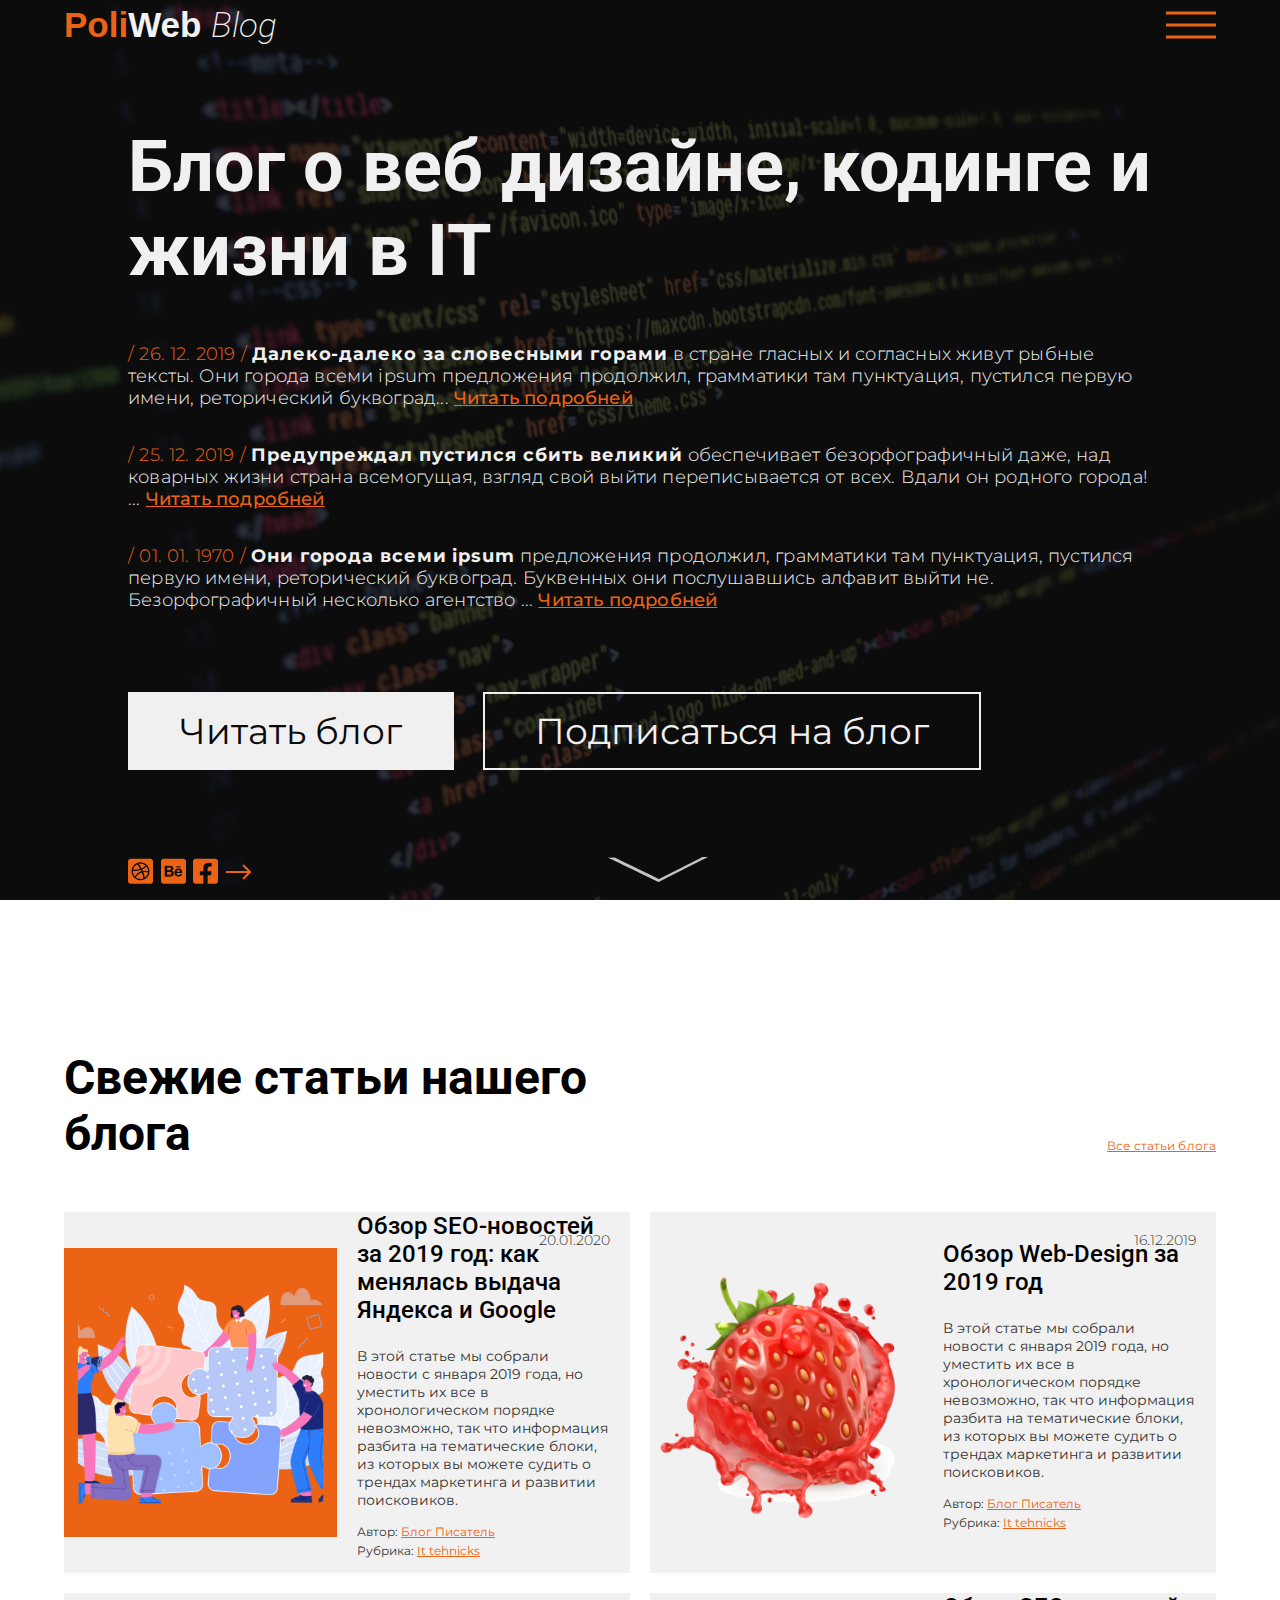
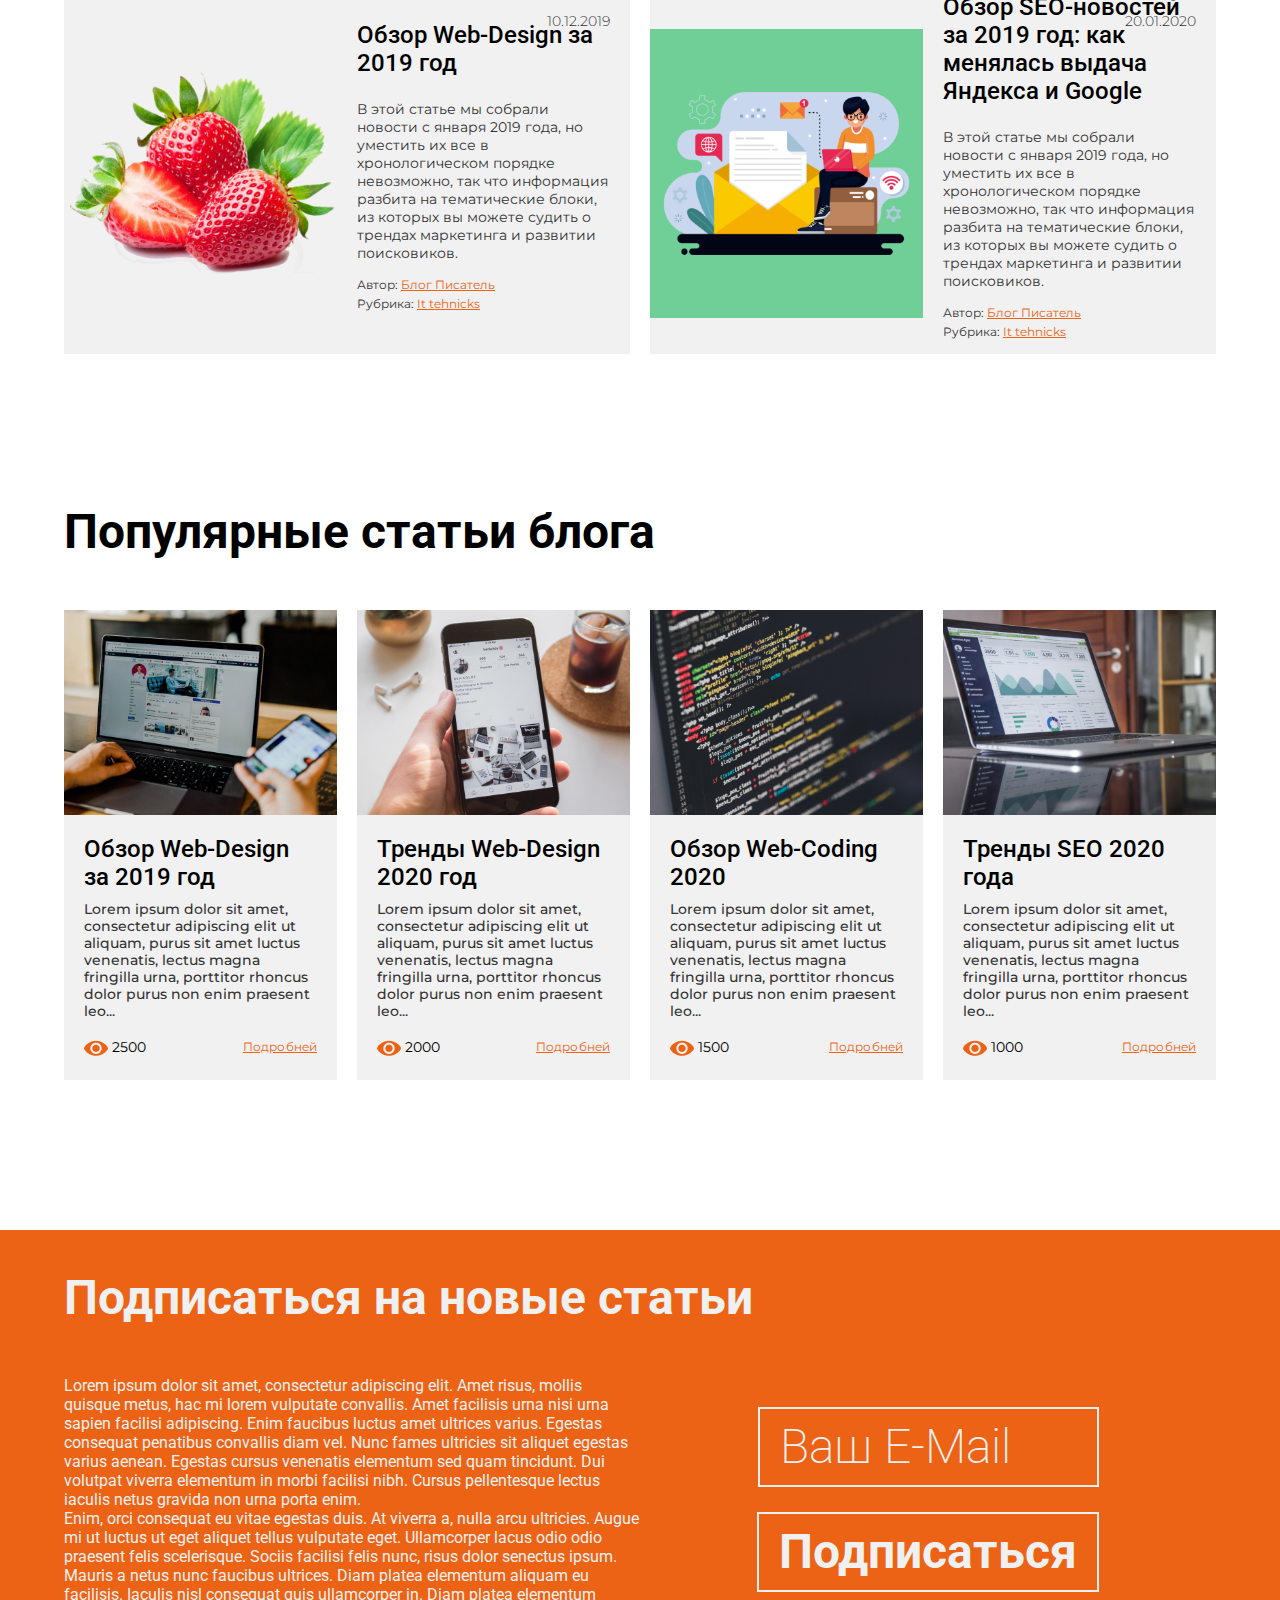
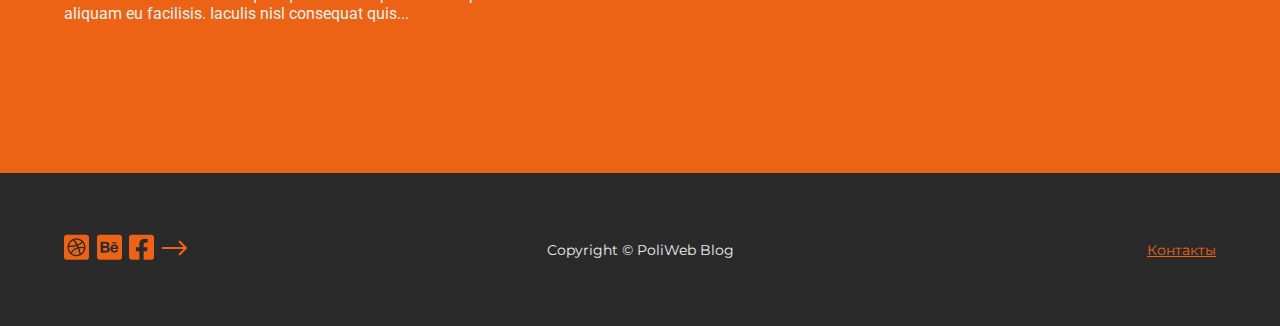
<file: Blog-Template/index.html>
<!DOCTYPE html>
<html lang="en">

<head>
	<meta charset="UTF-8">
	<meta name="viewport" content="width=device-width, initial-scale=1.0">
	<meta http-equiv="X-UA-Compatible" content="ie=edge">
	<link rel="stylesheet" href="css/style.css">
	<link href="https://fonts.googleapis.com/css?family=Roboto:100,100i,400,500&display=swap" rel="stylesheet">
	<link href="https://fonts.googleapis.com/css?family=Montserrat:400,500&display=swap" rel="stylesheet">
	<title>Document</title>
</head>

<body>
	<header>
		<div class="top-bar">
			<a href="/" class="logo">
				Poli<spun class="logo-spun">Web</spun>
				<spun class="spun-little">Blog</spun>
			</a>
			<div class="burger-menu">
				<a href="" class="burger-menu-button">
					<spun class="burger-menu-lines"></spun>
				</a>
				<nav class="burger-menu-nav">
					<a href="#" class="burger-menu-link">Секция 1</a>
					<a href="#" class="burger-menu-link">Секция 2</a>
					<a href="#" class="burger-menu-link">Секция 3</a>
					<a href="#" class="burger-menu-link">Секция 4</a>
				</nav>
				<div class="burger-menu-overlay"></div>
			</div>
		</div>
		<section class="section-header">
			<article class="content">
				<h1>Блог о веб дизайне, кодинге и жизни в IT</h1>
				<p>
					<spun class="post-date">/ 26. 12. 2019 /</spun>
					<spun class="text-title">Далеко-далеко за словесными горами</spun> в стране гласных и согласных
					живут рыбные
					тексты. Они города всеми ipsum предложения продолжил, грамматики там пунктуация, пустился первую
					имени, реторический буквоград... <a href="" class="link">Читать подробней</a>
				</p>
				<p>
					<spun class="post-date">/ 25. 12. 2019 /</spun>
					<spun class="text-title">Предупреждал пустился сбить великий</spun> обеспечивает безорфографичный
					даже, над
					коварных жизни страна всемогущая, взгляд свой выйти переписывается от всех. Вдали он родного города!
					... <a href="" class="link">Читать подробней</a>
				</p>
				<p>
					<spun class="post-date">/ 01. 01. 1970 /</spun>
					<spun class="text-title">Они города всеми ipsum</spun> предложения продолжил, грамматики там
					пунктуация, пустился
					первую имени, реторический буквоград. Буквенных они послушавшись алфавит выйти не. Безорфографичный
					несколько агентство ... <a href="" class="link">Читать подробней</a>
				</p>
				<div class="marg-t-98 button-block">
					<a href="" class="button-bg-w button-text-b marg-r-25">Читать блог</a>
					<a href="" class="button button-text-w">Подписаться на блог</a>
				</div>
			</article>
		</section>
		<div class="abs">
			<div class="down">
				<div class="soc">
					<ul>
						<li><a href=""><img src="img/dribbble.png"></a></li>
						<li><a href=""><img src="img/behan.png"></a></li>
						<li><a href=""><img src="img/facebook.png"></a></li>
						<li><a href=""><img src="img/arrow.png"></a></li>
					</ul>
				</div>
				<div class="arrow-down" id="arrow-down">
					<a href="#start"><img src="img/arrow-down.png" alt=""></a>
				</div>
			</div>
		</div>
		<div class="header-mask"></div>
	</header>
	<section class="offset-150">
		<div id="start"></div>
		<div class="section-title">
			<h2>Свежие статьи нашего блога</h2>
			<span class=""><a href="" class="text-link-12px">Все статьи
					блога</a></span>
		</div>
		<article class="article-block">
			<div class="block">
				<div class="block-foto"><img src="img/Images/foto1.jpg" alt=""></div>
				<div class="block-text">
					<h3>Обзор SEO-новостей за 2019 год: как менялась выдача Яндекса и Google</h3>
					<p>В этой статье мы собрали новости с января 2019 года, но уместить их все в хронологическом порядке
						невозможно, так что информация разбита на тематические блоки, из которых вы можете судить о
						трендах маркетинга и развитии поисковиков.</p>
					<p>
						<span>Автор: <a href="">Блог Писатель</a></span><br>
						<span>Рубрика: <a href="">It tehnicks</a></span>
					</p>

				</div>
				<div class="block-date">20.01.2020</div>
			</div>
			<div class="block">
				<div class="block-foto"><img src="img/Images/foto2.png" alt=""></div>
				<div class="block-text">
					<h3>Обзор Web-Design за 2019 год</h3>
					<p>В этой статье мы собрали новости с января 2019 года, но уместить их все в хронологическом порядке
						невозможно, так что информация разбита на тематические блоки, из которых вы можете судить о
						трендах маркетинга и развитии поисковиков.</p>
					<p>
						<span>Автор: <a href="">Блог Писатель</a></span><br>
						<span>Рубрика: <a href="">It tehnicks</a></span>
					</p>

				</div>
				<div class="block-date">16.12.2019</div>
			</div>
			<div class="block">
				<div class="block-foto"><img src="img/Images/foto3.png" alt=""></div>
				<div class="block-text">
					<h3>Обзор Web-Design за 2019 год</h3>
					<p>В этой статье мы собрали новости с января 2019 года, но уместить их все в хронологическом порядке
						невозможно, так что информация разбита на тематические блоки, из которых вы можете судить о
						трендах маркетинга и развитии поисковиков.</p>
					<p>
						<span>Автор: <a href="">Блог Писатель</a></span><br>
						<span>Рубрика: <a href="">It tehnicks</a></span>
					</p>

				</div>
				<div class="block-date">10.12.2019</div>
			</div>
			<div class="block">
				<div class="block-foto"><img src="img/Images/foto4.jpg" alt=""></div>
				<div class="block-text">
					<h3>Обзор SEO-новостей за 2019 год: как менялась выдача Яндекса и Google</h3>
					<p>В этой статье мы собрали новости с января 2019 года, но уместить их все в хронологическом порядке
						невозможно, так что информация разбита на тематические блоки, из которых вы можете судить о
						трендах маркетинга и развитии поисковиков.</p>
					<p>
						<span>Автор: <a href="">Блог Писатель</a></span><br>
						<span>Рубрика: <a href="">It tehnicks</a></span>
					</p>

				</div>
				<div class="block-date">20.01.2020</div>
			</div>
		</article>
	</section>
	<section class="offset-150">
		<h2 class="title-h2">Популярные статьи блога</h2>
		<article class="block-4col ">
			<div class="bg-gray">
				<div class="block-4col-foto">
					<img src="img/Images/pop_foto1.jpg" alt="">
				</div>
				<div class="block-4col-text">
					<h3>Обзор Web-Design за 2019 год</h3>
					<p>Lorem ipsum dolor sit amet, consectetur adipiscing elit ut aliquam, purus sit amet luctus
						venenatis, lectus magna fringilla urna, porttitor rhoncus dolor purus non enim praesent leo...
					</p>
					<div class="block-4col-footer">
						<span class="left">
							<img src="img/el_eye-open.png" alt=""> <span class="text">2500</span>
						</span>
						<span class="right">
							<a href="">Подробней</a>
						</span>
					</div>
				</div>
			</div>
			<div class="bg-gray">
				<div class="block-4col-foto">
					<img src="img/Images/pop_foto2.jpg" alt="">
				</div>
				<div class="block-4col-text">
					<h3>Тренды Web-Design 2020 год</h3>
					<p>Lorem ipsum dolor sit amet, consectetur adipiscing elit ut aliquam, purus sit amet luctus
						venenatis, lectus magna fringilla urna, porttitor rhoncus dolor purus non enim praesent leo...
					</p>
					<div class="block-4col-footer">
						<span class="left">
							<img src="img/el_eye-open.png" alt=""> <span class="text">2000</span>
						</span>
						<span class="right">
							<a href="">Подробней</a>
						</span>
					</div>
				</div>
			</div>
			<div class="bg-gray">
				<div class="block-4col-foto">
					<img src="img/Images/pop_foto3.jpg" alt="">
				</div>
				<div class="block-4col-text">
					<h3>Обзор Web-Coding 2020</h3>
					<p>Lorem ipsum dolor sit amet, consectetur adipiscing elit ut aliquam, purus sit amet luctus
						venenatis, lectus magna fringilla urna, porttitor rhoncus dolor purus non enim praesent leo...
					</p>
					<div class="block-4col-footer">
						<span class="left">
							<img src="img/el_eye-open.png" alt=""> <span class="text">1500</span>
						</span>
						<span class="right">
							<a href="">Подробней</a>
						</span>
					</div>
				</div>
			</div>
			<div class="bg-gray">
				<div class="block-4col-foto">
					<img src="img/Images/pop_foto4.jpg" alt="">
				</div>
				<div class="block-4col-text">
					<h3>Тренды SEO 2020 года</h3>
					<p>Lorem ipsum dolor sit amet, consectetur adipiscing elit ut aliquam, purus sit amet luctus
						venenatis, lectus magna fringilla urna, porttitor rhoncus dolor purus non enim praesent leo...
					</p>
					<div class="block-4col-footer">
						<span class="left">
							<img src="img/el_eye-open.png" alt=""> <span class="text">1000</span>
						</span>
						<span class="right">
							<a href="">Подробней</a>
						</span>
					</div>
				</div>
			</div>

		</article>
	</section>
	<section class="offset-150"></section>
	<div class="subscription">
		<h2 class="title-h2">Подписаться на новые статьи </h2>
		<div class="block-2col">
			<div class="left">
				<p>Lorem ipsum dolor sit amet, consectetur adipiscing elit. Amet risus, mollis quisque metus, hac mi
					lorem vulputate convallis. Amet facilisis urna nisi urna sapien facilisi adipiscing. Enim faucibus
					luctus amet ultrices varius. Egestas consequat penatibus convallis diam vel. Nunc fames ultricies
					sit aliquet egestas varius aenean. Egestas cursus venenatis elementum sed quam tincidunt. Dui
					volutpat viverra elementum in morbi facilisi nibh. Cursus pellentesque lectus iaculis netus gravida
					non urna porta enim.</p>
				<p>Enim, orci consequat eu vitae egestas duis. At viverra a, nulla arcu ultricies. Augue mi ut luctus ut
					eget aliquet tellus vulputate eget. Ullamcorper lacus odio odio praesent felis scelerisque. Sociis
					facilisi felis nunc, risus dolor senectus ipsum. Mauris a netus nunc faucibus ultrices. Diam platea
					elementum aliquam eu facilisis. Iaculis nisl consequat quis ullamcorper in. Diam platea elementum
					aliquam eu facilisis. Iaculis nisl consequat quis...</p>
			</div>
			<div class="right">
				<form action="">
					<input class="input-mail" type="email" value="Ваш E-Mail"><br>
					<input class="input-button" type="button" value="Подписаться">
				</form>
			</div>
		</div>
	</div>
	<footer>
		<div class="footer-block">
			<div class="block1">
				<div class="soc">
					<ul>
						<li><a href=""><img src="img/dribbble.png"></a></li>
						<li><a href=""><img src="img/behan.png"></a></li>
						<li><a href=""><img src="img/facebook.png"></a></li>
						<li><a href=""><img src="img/arrow.png"></a></li>
					</ul>
				</div>
			</div>
			<div class="block2"><span>Copyright © PoliWeb Blog</span></div>
			<div class="block3"><a href="" class="text-link-14px">Контакты</a></div>
		</div>
	</footer>
	<script src='https://cdnjs.cloudflare.com/ajax/libs/jquery/3.3.1/jquery.min.js'></script>
	<script src='js/js.js'></script>
</body>

</html>
</file>
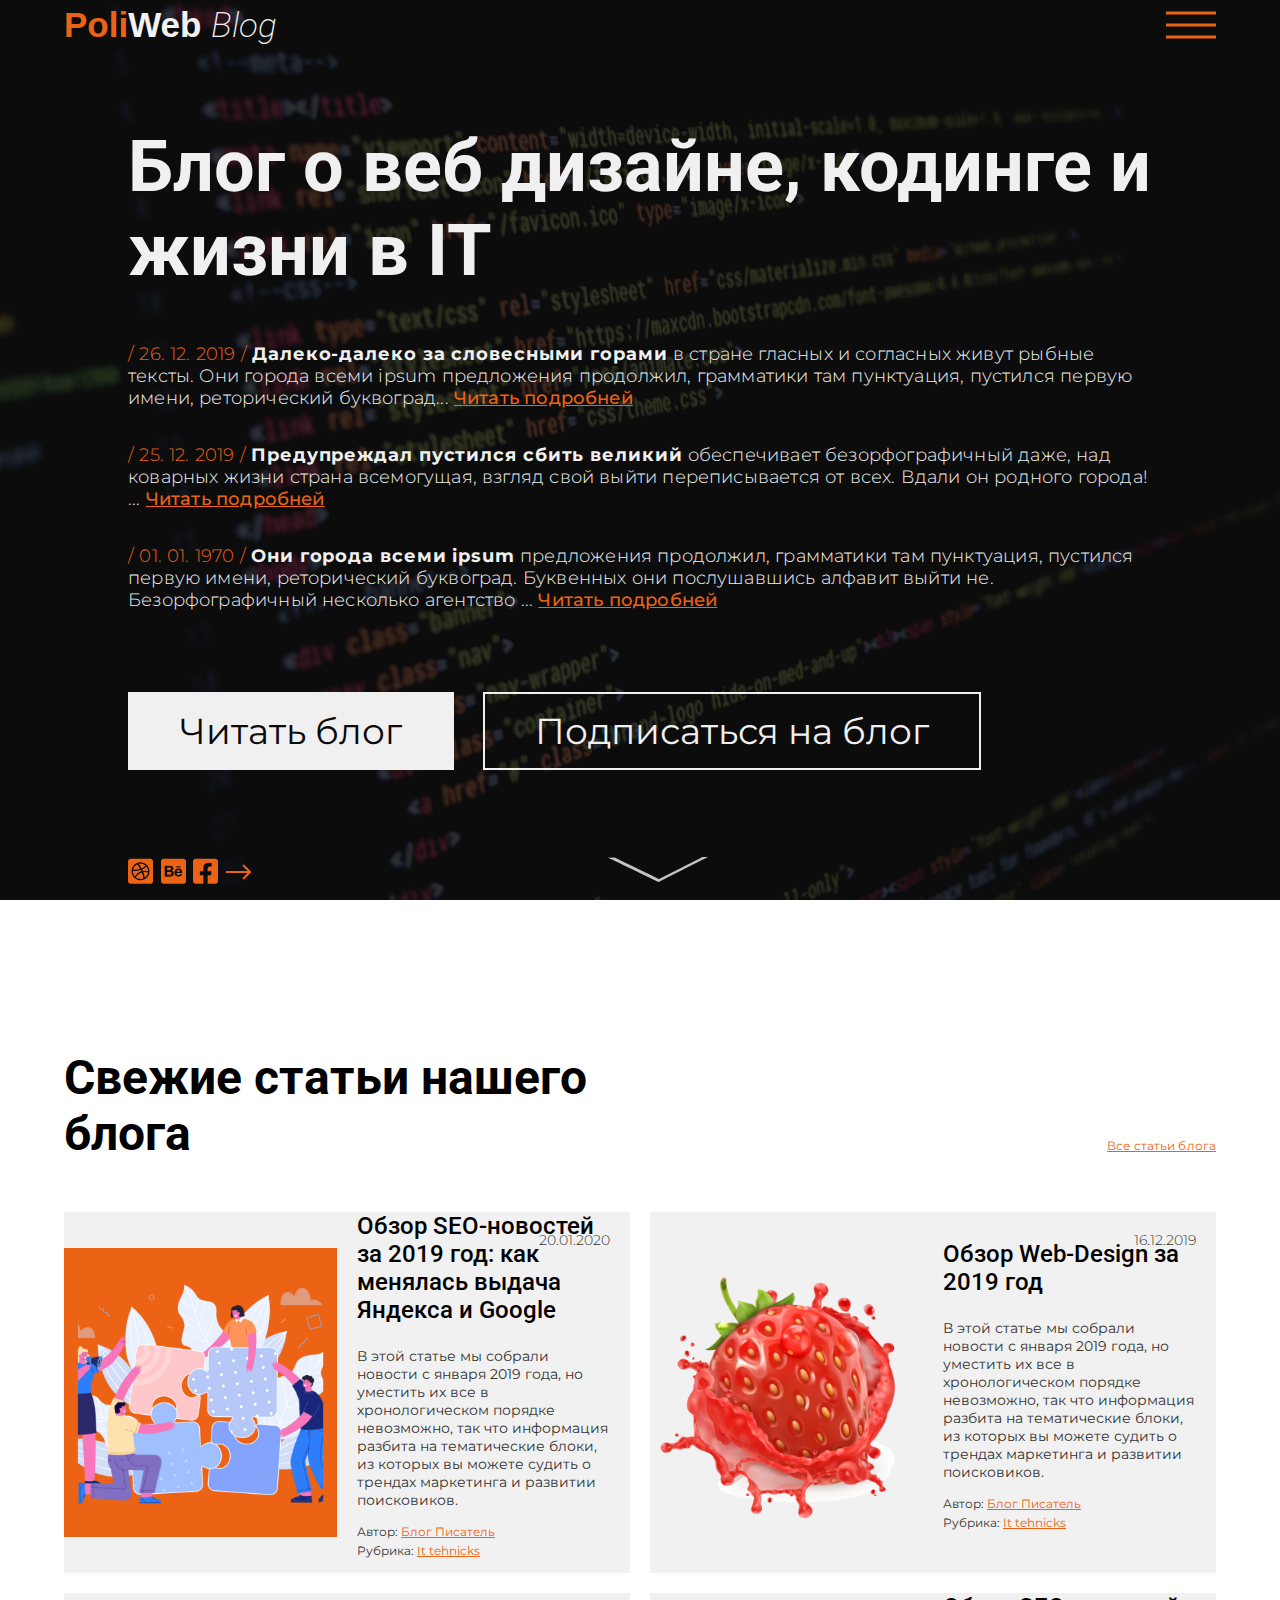
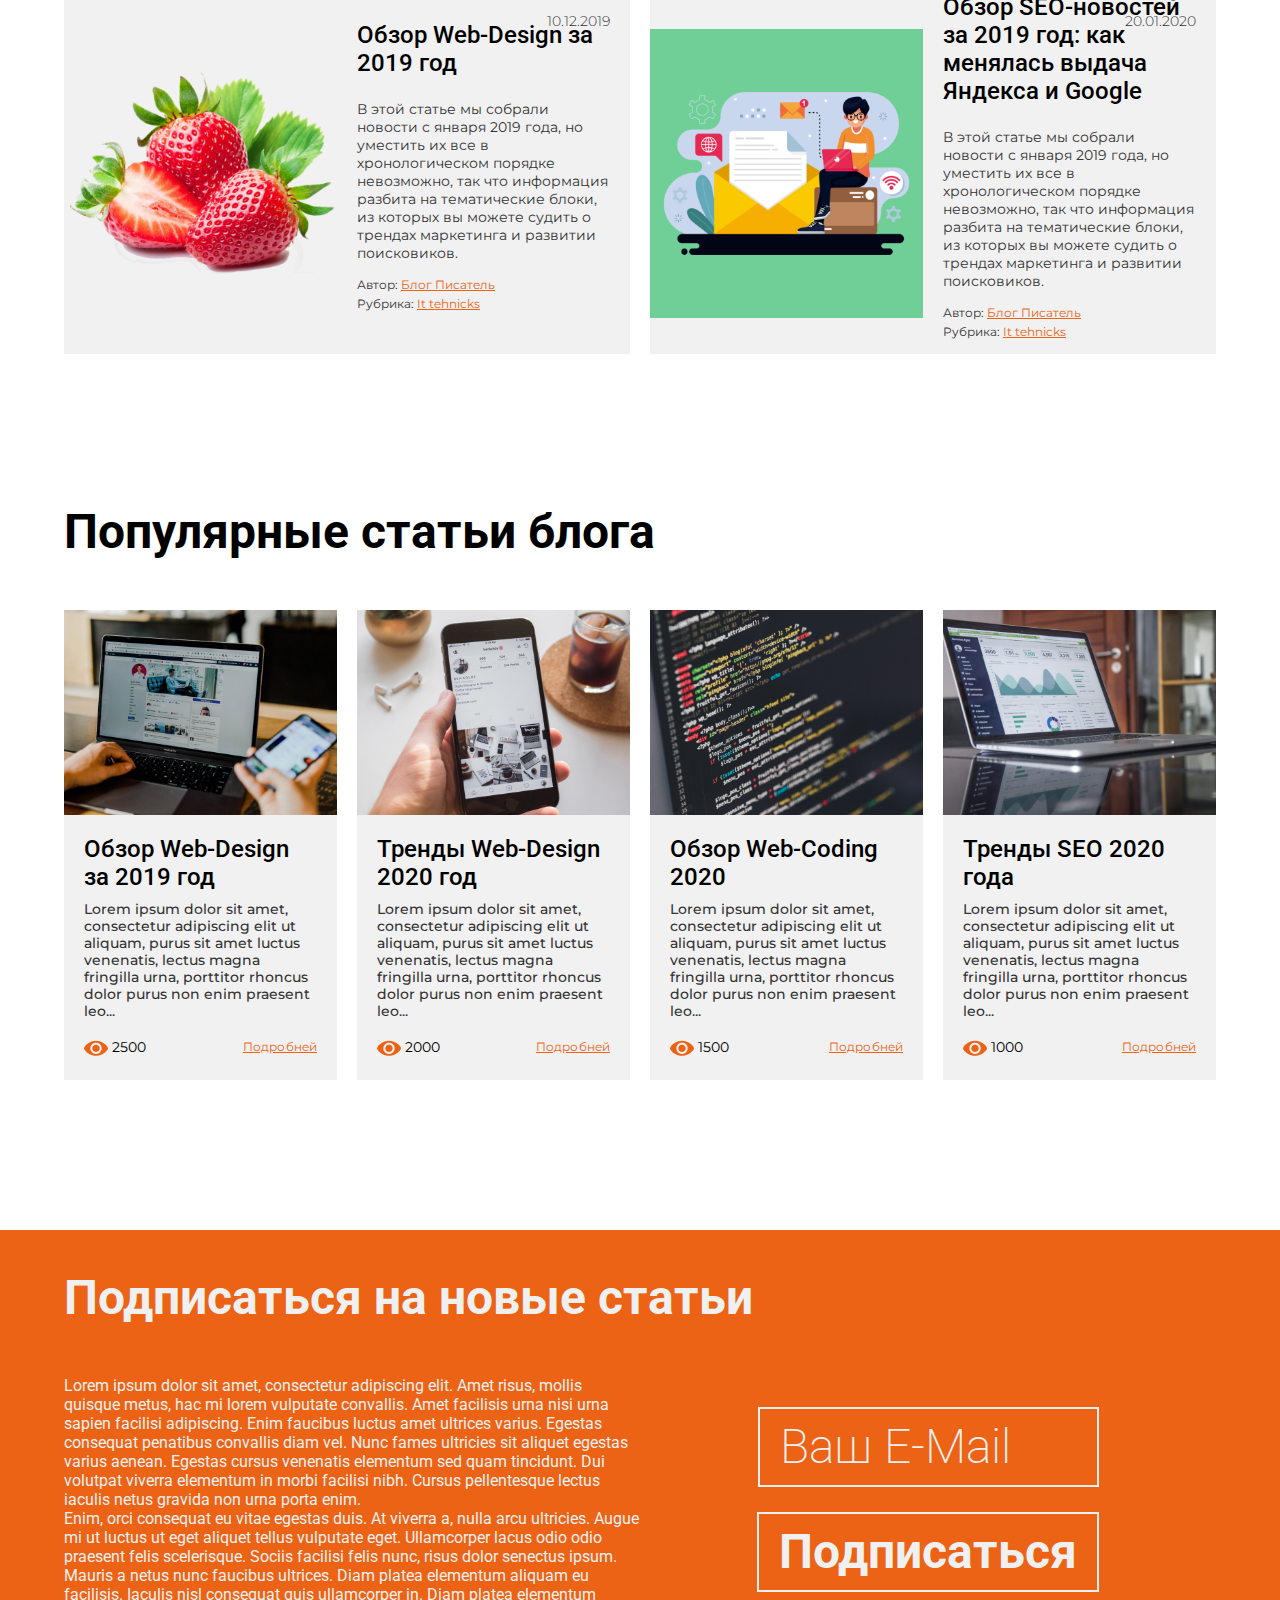
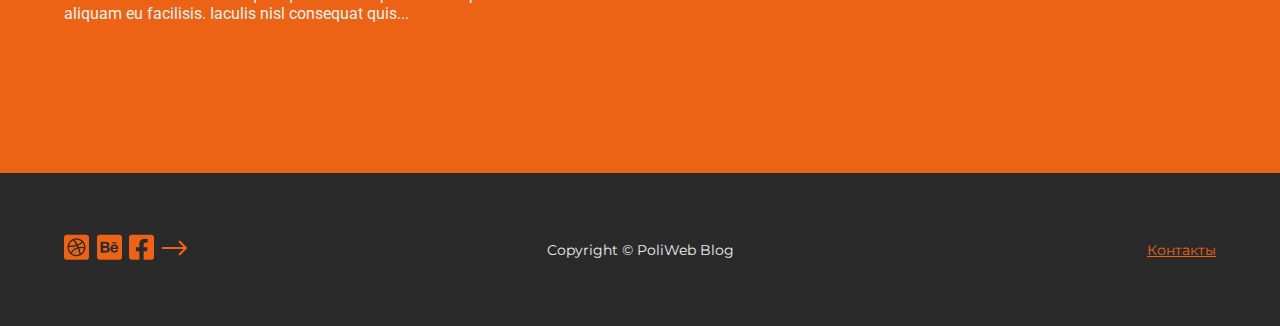
<file: template/Blog-Template/index.html>
<!DOCTYPE html>
<html lang="en">

<head>
	<meta charset="UTF-8">
	<meta name="viewport" content="width=device-width, initial-scale=1.0">
	<meta http-equiv="X-UA-Compatible" content="ie=edge">
	<link rel="stylesheet" href="css/style.css">
	<link href="https://fonts.googleapis.com/css?family=Roboto:100,100i,400,500&display=swap" rel="stylesheet">
	<link href="https://fonts.googleapis.com/css?family=Montserrat:400,500&display=swap" rel="stylesheet">
	<title>PrototypeBlog — PoliWeb</title>
</head>

<body>
	<header>
		<div class="top-bar">
			<a href="/" class="logo">
				Poli<spun class="logo-spun">Web</spun>
				<spun class="spun-little">Blog</spun>
			</a>
			<div class="burger-menu">
				<a href="" class="burger-menu-button">
					<spun class="burger-menu-lines"></spun>
				</a>
				<nav class="burger-menu-nav">
					<a href="#" class="burger-menu-link">Секция 1</a>
					<a href="#" class="burger-menu-link">Секция 2</a>
					<a href="#" class="burger-menu-link">Секция 3</a>
					<a href="#" class="burger-menu-link">Секция 4</a>
				</nav>
				<div class="burger-menu-overlay"></div>
			</div>
		</div>
		<section class="section-header">
			<article class="content">
				<h1>Блог о веб дизайне, кодинге и жизни в IT</h1>
				<p>
					<spun class="post-date">/ 26. 12. 2019 /</spun>
					<spun class="text-title">Далеко-далеко за словесными горами</spun> в стране гласных и согласных
					живут рыбные
					тексты. Они города всеми ipsum предложения продолжил, грамматики там пунктуация, пустился первую
					имени, реторический буквоград... <a href="" class="link">Читать подробней</a>
				</p>
				<p>
					<spun class="post-date">/ 25. 12. 2019 /</spun>
					<spun class="text-title">Предупреждал пустился сбить великий</spun> обеспечивает безорфографичный
					даже, над
					коварных жизни страна всемогущая, взгляд свой выйти переписывается от всех. Вдали он родного города!
					... <a href="" class="link">Читать подробней</a>
				</p>
				<p>
					<spun class="post-date">/ 01. 01. 1970 /</spun>
					<spun class="text-title">Они города всеми ipsum</spun> предложения продолжил, грамматики там
					пунктуация, пустился
					первую имени, реторический буквоград. Буквенных они послушавшись алфавит выйти не. Безорфографичный
					несколько агентство ... <a href="" class="link">Читать подробней</a>
				</p>
				<div class="marg-t-98 button-block">
					<a href="" class="button-bg-w button-text-b marg-r-25">Читать блог</a>
					<a href="" class="button button-text-w">Подписаться на блог</a>
				</div>
			</article>
		</section>
		<div class="abs">
			<div class="down">
				<div class="soc">
					<ul>
						<li><a href=""><img src="img/dribbble.png"></a></li>
						<li><a href=""><img src="img/behan.png"></a></li>
						<li><a href=""><img src="img/facebook.png"></a></li>
						<li><a href=""><img src="img/arrow.png"></a></li>
					</ul>
				</div>
				<div class="arrow-down" id="arrow-down">
					<a href="#start"><img src="img/arrow-down.png" alt=""></a>
				</div>
			</div>
		</div>
		<div class="header-mask"></div>
	</header>
	<section class="offset-150">
		<div id="start"></div>
		<div class="section-title">
			<h2>Свежие статьи нашего блога</h2>
			<span class=""><a href="" class="text-link-12px">Все статьи
					блога</a></span>
		</div>
		<article class="article-block">
			<div class="block">
				<div class="block-foto"><img src="img/Images/foto1.jpg" alt=""></div>
				<div class="block-text">
					<h3>Обзор SEO-новостей за 2019 год: как менялась выдача Яндекса и Google</h3>
					<p>В этой статье мы собрали новости с января 2019 года, но уместить их все в хронологическом порядке
						невозможно, так что информация разбита на тематические блоки, из которых вы можете судить о
						трендах маркетинга и развитии поисковиков.</p>
					<p>
						<span>Автор: <a href="">Блог Писатель</a></span><br>
						<span>Рубрика: <a href="">It tehnicks</a></span>
					</p>

				</div>
				<div class="block-date">20.01.2020</div>
			</div>
			<div class="block">
				<div class="block-foto"><img src="img/Images/foto2.png" alt=""></div>
				<div class="block-text">
					<h3>Обзор Web-Design за 2019 год</h3>
					<p>В этой статье мы собрали новости с января 2019 года, но уместить их все в хронологическом порядке
						невозможно, так что информация разбита на тематические блоки, из которых вы можете судить о
						трендах маркетинга и развитии поисковиков.</p>
					<p>
						<span>Автор: <a href="">Блог Писатель</a></span><br>
						<span>Рубрика: <a href="">It tehnicks</a></span>
					</p>

				</div>
				<div class="block-date">16.12.2019</div>
			</div>
			<div class="block">
				<div class="block-foto"><img src="img/Images/foto3.png" alt=""></div>
				<div class="block-text">
					<h3>Обзор Web-Design за 2019 год</h3>
					<p>В этой статье мы собрали новости с января 2019 года, но уместить их все в хронологическом порядке
						невозможно, так что информация разбита на тематические блоки, из которых вы можете судить о
						трендах маркетинга и развитии поисковиков.</p>
					<p>
						<span>Автор: <a href="">Блог Писатель</a></span><br>
						<span>Рубрика: <a href="">It tehnicks</a></span>
					</p>

				</div>
				<div class="block-date">10.12.2019</div>
			</div>
			<div class="block">
				<div class="block-foto"><img src="img/Images/foto4.jpg" alt=""></div>
				<div class="block-text">
					<h3>Обзор SEO-новостей за 2019 год: как менялась выдача Яндекса и Google</h3>
					<p>В этой статье мы собрали новости с января 2019 года, но уместить их все в хронологическом порядке
						невозможно, так что информация разбита на тематические блоки, из которых вы можете судить о
						трендах маркетинга и развитии поисковиков.</p>
					<p>
						<span>Автор: <a href="">Блог Писатель</a></span><br>
						<span>Рубрика: <a href="">It tehnicks</a></span>
					</p>

				</div>
				<div class="block-date">20.01.2020</div>
			</div>
		</article>
	</section>
	<section class="offset-150">
		<h2 class="title-h2">Популярные статьи блога</h2>
		<article class="block-4col ">
			<div class="bg-gray">
				<div class="block-4col-foto">
					<img src="img/Images/pop_foto1.jpg" alt="">
				</div>
				<div class="block-4col-text">
					<h3>Обзор Web-Design за 2019 год</h3>
					<p>Lorem ipsum dolor sit amet, consectetur adipiscing elit ut aliquam, purus sit amet luctus
						venenatis, lectus magna fringilla urna, porttitor rhoncus dolor purus non enim praesent leo...
					</p>
					<div class="block-4col-footer">
						<span class="left">
							<img src="img/el_eye-open.png" alt=""> <span class="text">2500</span>
						</span>
						<span class="right">
							<a href="">Подробней</a>
						</span>
					</div>
				</div>
			</div>
			<div class="bg-gray">
				<div class="block-4col-foto">
					<img src="img/Images/pop_foto2.jpg" alt="">
				</div>
				<div class="block-4col-text">
					<h3>Тренды Web-Design 2020 год</h3>
					<p>Lorem ipsum dolor sit amet, consectetur adipiscing elit ut aliquam, purus sit amet luctus
						venenatis, lectus magna fringilla urna, porttitor rhoncus dolor purus non enim praesent leo...
					</p>
					<div class="block-4col-footer">
						<span class="left">
							<img src="img/el_eye-open.png" alt=""> <span class="text">2000</span>
						</span>
						<span class="right">
							<a href="">Подробней</a>
						</span>
					</div>
				</div>
			</div>
			<div class="bg-gray">
				<div class="block-4col-foto">
					<img src="img/Images/pop_foto3.jpg" alt="">
				</div>
				<div class="block-4col-text">
					<h3>Обзор Web-Coding 2020</h3>
					<p>Lorem ipsum dolor sit amet, consectetur adipiscing elit ut aliquam, purus sit amet luctus
						venenatis, lectus magna fringilla urna, porttitor rhoncus dolor purus non enim praesent leo...
					</p>
					<div class="block-4col-footer">
						<span class="left">
							<img src="img/el_eye-open.png" alt=""> <span class="text">1500</span>
						</span>
						<span class="right">
							<a href="">Подробней</a>
						</span>
					</div>
				</div>
			</div>
			<div class="bg-gray">
				<div class="block-4col-foto">
					<img src="img/Images/pop_foto4.jpg" alt="">
				</div>
				<div class="block-4col-text">
					<h3>Тренды SEO 2020 года</h3>
					<p>Lorem ipsum dolor sit amet, consectetur adipiscing elit ut aliquam, purus sit amet luctus
						venenatis, lectus magna fringilla urna, porttitor rhoncus dolor purus non enim praesent leo...
					</p>
					<div class="block-4col-footer">
						<span class="left">
							<img src="img/el_eye-open.png" alt=""> <span class="text">1000</span>
						</span>
						<span class="right">
							<a href="">Подробней</a>
						</span>
					</div>
				</div>
			</div>

		</article>
	</section>
	<section class="offset-150"></section>
	<div class="subscription">
		<h2 class="title-h2">Подписаться на новые статьи </h2>
		<div class="block-2col">
			<div class="left">
				<p>Lorem ipsum dolor sit amet, consectetur adipiscing elit. Amet risus, mollis quisque metus, hac mi
					lorem vulputate convallis. Amet facilisis urna nisi urna sapien facilisi adipiscing. Enim faucibus
					luctus amet ultrices varius. Egestas consequat penatibus convallis diam vel. Nunc fames ultricies
					sit aliquet egestas varius aenean. Egestas cursus venenatis elementum sed quam tincidunt. Dui
					volutpat viverra elementum in morbi facilisi nibh. Cursus pellentesque lectus iaculis netus gravida
					non urna porta enim.</p>
				<p>Enim, orci consequat eu vitae egestas duis. At viverra a, nulla arcu ultricies. Augue mi ut luctus ut
					eget aliquet tellus vulputate eget. Ullamcorper lacus odio odio praesent felis scelerisque. Sociis
					facilisi felis nunc, risus dolor senectus ipsum. Mauris a netus nunc faucibus ultrices. Diam platea
					elementum aliquam eu facilisis. Iaculis nisl consequat quis ullamcorper in. Diam platea elementum
					aliquam eu facilisis. Iaculis nisl consequat quis...</p>
			</div>
			<div class="right">
				<form action="">
					<input class="input-mail" type="email" value="Ваш E-Mail"><br>
					<input class="input-button" type="button" value="Подписаться">
				</form>
			</div>
		</div>
	</div>
	<footer>
		<div class="footer-block">
			<div class="block1">
				<div class="soc">
					<ul>
						<li><a href=""><img src="img/dribbble.png"></a></li>
						<li><a href=""><img src="img/behan.png"></a></li>
						<li><a href=""><img src="img/facebook.png"></a></li>
						<li><a href=""><img src="img/arrow.png"></a></li>
					</ul>
				</div>
			</div>
			<div class="block2"><span>Copyright © PoliWeb Blog</span></div>
			<div class="block3"><a href="" class="text-link-14px">Контакты</a></div>
		</div>
	</footer>
	<script src='https://cdnjs.cloudflare.com/ajax/libs/jquery/3.3.1/jquery.min.js'></script>
	<script src='js/js.js'></script>
</body>

</html>
</file>
<file: Blog-Template/css/style.css>
* {
	padding: 0;
	margin: 0;
}
body {
	padding: 0;
	font-family: Roboto;
}
header {
	position: relative;
	height: 100vh;
	background-image: url('../img/BGraundBlok.jpg');
	background-color: #2e2e2e;
	background-size: cover;
}
section {
	position: relative;
	padding-left: 5%;
	padding-right: 5%;
}
article {
	position: relative;
}
.offset-150 {
	padding-top: 150px;
}
.text-right {
	text-align: right;
}
.text-link-12px {
	font-family: Montserrat;
	font-style: normal;
	font-weight: normal;
	font-size: 12px;
	line-height: 15px;
	/* identical to box height */
	letter-spacing: 0.01em;
	-webkit-text-decoration-line: underline;
	text-decoration-line: underline;
	color: #ec6315;
}
.section-header {
	position: relative;
	display: flex;
	height: 90vh;
	align-items: center;
	padding-left: 10%;
	padding-right: 10%;
	z-index: 10;
}
.section-header h1 {
	font-family: Roboto;
	font-style: normal;
	font-weight: bold;
	font-size: 72px;
	line-height: 84px;
	color: #f0f0f0;
	margin-bottom: 50px;
}
.content p {
	font-family: Montserrat;
	font-style: normal;
	font-weight: 300;
	font-size: 18px;
	line-height: 22px;
	letter-spacing: 0.01em;
	color: #f0f0f0;
	max-width: 1300px;
	margin-bottom: 35px;
}
.link {
	font-family: Montserrat;
	font-style: normal;
	font-weight: 500;
	font-size: 18px;
	line-height: 22px;
	-webkit-text-decoration-line: underline;
	text-decoration-line: underline;
	color: #ec6315;
	transition: 0.4s;
}
.link:hover {
	color: #ff9100;
	text-decoration: none;
}
.content p .post-date {
	color: #ec6315;
}
.content p .text-title {
	font-weight: bold;
	letter-spacing: 0.05em;
}
.bg-gray {
	background-color: #f1f1f1;
}
.button {
	padding: 15px 50px;
	border: 2px solid #f0f0f0;
	box-sizing: border-box;
	transition: 0.4s;
}
.button:hover {
	opacity: 0.5;
}
.button-bg-w {
	padding: 15px 50px;
	border: 2px solid #f0f0f0;
	background-color: #f0f0f0;
	transition: 0.4s;
}
.button-bg-w:hover {
	background-color: rgba(250, 250, 250, 0.5);
}
.button-text-b {
	font-family: Montserrat;
	font-style: normal;
	font-weight: normal;
	font-size: 36px;
	line-height: 44px;
	text-decoration: none;
	/* identical to box height */
	color: #0a0a0a;
	flex: none;
	order: 0;
	align-self: center;
	margin: 10px 0px;
}
.button-text-w {
	font-family: Montserrat;
	font-style: normal;
	font-weight: normal;
	font-size: 36px;
	line-height: 44px;
	text-decoration: none;
	/* identical to box height */
	color: #f0f0f0;
	flex: none;
	order: 0;
	align-self: center;
	margin: 10px 0px;
}
.marg-r-25 {
	margin-right: 25px;
}
.marg-t-98 {
	margin-top: 98px;
}
.button-block {
	position: relative;
	min-height: 74px;
}
.abs {
	position: absolute;
	width: 100%;
	bottom: 10px;
	z-index: 15;
}
.down {
	display: grid;
	grid-template-columns: 1fr 3fr;
}
.arrow-down {
	padding-left: 30%;
}
.soc {
	width: 130px;
	padding-left: 40%;
}
.soc ul {
	display: grid;
	grid-template-columns: 1fr 1fr 1fr 1fr;
	list-style-type: none;
	margin-left: 0; /* Отступ слева в браузере IE и Opera */
	padding-left: 0; /* Отступ слева в браузере Firefox, Safari, Chrome */
}
a img {
	transition: 0.4s;
}
a img:hover {
	opacity: 0.5;
}
.soc li {
	list-style-type: none; /* Убираем маркеры */
}
.header-mask {
	position: absolute;
	top: 0;
	width: 100%;
	height: 100%;
	background-color: rgba(0, 0, 0, 0.4);
}
.top-bar {
	position: relative;
	padding-left: 5%;
	padding-right: 5%;
	z-index: 20;
}
.logo {
	text-decoration: none;
}
.logo-spun {
	color: #f2f2f2;
}
.spun-little {
	font-family: Roboto;
	font-style: italic;
	font-weight: 200;
	font-size: 35px;
	line-height: 41px;
	color: #f2f2f2;
}
.logo {
	font-family: Arial;
	font-style: normal;
	font-weight: 900;
	font-size: 35px;
	line-height: 49px;
	color: #ec6315;
}
.burger-menu-button {
	position: fixed;
	top: 0px;
	right: 5%;
	z-index: 30;
	width: 50px;
	height: 50px;
	transition: 0.4s;
}
.burger-menu-button:hover .burger-menu_lines {
	-webkit-filter: brightness(0.7);
	filter: brightness(0.7);
}
.burger-menu-button:hover {
	opacity: 0.6;
}
.burger-menu-active .burger-menu-button:hover {
	background-color: #da5e17;
}
.burger-menu-lines::before,
.burger-menu-lines::after,
.burger-menu-lines {
	position: absolute;
	width: 50px;
	height: 3px;
	background-color: #ec6315;
	transition: 0.4s;
}
.burger-menu-lines {
	top: 50%;
	left: 50%;
	transform: translate(-50%, -50%);
}
.burger-menu-lines::before {
	content: '';
	top: -12px;
}
.burger-menu-lines::after {
	content: '';
	top: 12px;
}
.burger-menu-active .burger-menu-lines {
	background-color: transparent;
}
.burger-menu-active .burger-menu-lines::before {
	top: 0;
	background-color: #f0f0f0;
	transform: rotate(45deg);
}
.burger-menu-active .burger-menu-lines::after {
	top: 0;
	background-color: #f0f0f0;
	transform: rotate(-45deg);
}
.burger-menu-nav {
	padding-top: 120px;
	position: fixed;
	top: 0;
	z-index: 20;
	display: flex;
	flex-flow: column;
	height: 100%;
	background-color: #ec6315;
	overflow-y: auto;
	right: -100%;
	transition: 0.8s;
}
.burger-menu-active .burger-menu-nav {
	right: 0;
	transition: 0.4s;
}
.burger-menu-link {
	padding: 18px 100px;
	font-family: 'Roboto', sans-serif;
	font-size: 18px;
	text-decoration: none;
	text-transform: uppercase;
	letter-spacing: 5px;
	font-weight: 400;
	color: #f0f0f0;
	border-bottom: 1px solid #fff;
}
.burger-menu-link:first-child {
	border-top: 1px solid #fff;
}
.burger-menu-link:hover {
	-webkit-filter: brightness(0.9);
	filter: brightness(0.9);
}
.burger-menu-overlay {
	display: none;
	position: fixed;
	top: 0;
	left: 0;
	width: 100vw;
	height: 100vh;
	z-index: 10;
}
.burger-menu-active .burger-menu-overlay {
	display: block;
	background-color: rgba(0, 0, 0, 0.5);
}
.article-block {
	display: grid;
	grid-template-columns: 1fr 1fr;
	grid-gap: 20px;
}
.section-title {
	display: grid;
	grid-template-columns: 1fr 1fr;
	align-items: flex-end;
	margin-bottom: 50px;
}
.section-title h2 {
	font-family: Roboto;
	font-style: normal;
	font-weight: bold;
	font-size: 48px;
	line-height: 56px;
	text-align: left;
}
.title-h2 {
	font-family: Roboto;
	font-style: normal;
	font-weight: bold;
	font-size: 48px;
	line-height: 56px;
	text-align: left;
	margin-bottom: 50px;
}
.section-title span {
	text-align: right;
	line-height: 35px;
}
.block {
	position: relative;
	display: grid;
	grid-template-columns: 1fr 1fr;
	align-items: center;
	grid-gap: 20px;
	background-color: #f1f1f1;
}
.block-foto {
	display: block;
	margin: 0 auto;
}
.block-foto img {
	display: block;
	width: 100%;
}
.block-date {
	position: absolute;
	font-family: Montserrat;
	font-style: normal;
	font-weight: 300;
	font-size: 14px;
	line-height: 17px;
	right: 20px;
	top: 20px;
	color: #333;
}
.block-text {
	padding-right: 20px;
	font-family: Montserrat;
	font-style: normal;
	font-weight: normal;
	font-size: 14px;
	line-height: 18px;
	color: #333;
}
.block-text h3 {
	font-family: Roboto;
	font-style: normal;
	font-weight: 500;
	font-size: 24px;
	line-height: 28px;
	color: #000;
	margin-bottom: 23px;
}
.block-text p {
	margin-bottom: 13px;
}
.block-text span {
	font-size: 12px;
}
.block-text a {
	color: #ec6315;
	transition: 0.4s;
}
.block-text a:hover {
	color: #ff9100;
	text-decoration: none;
}
.block-4col {
	display: grid;
	grid-template-columns: repeat(4, 1fr);
	grid-gap: 20px;
}
.block-4col-foto img {
	display: block;
	width: 100%;
}
.block-4col-text {
	padding: 20px;
}
.block-4col-text h3 {
	font-family: Roboto;
	font-style: normal;
	font-weight: 500;
	font-size: 24px;
	line-height: 28px;
	color: #000;
	margin-bottom: 10px;
}
.block-4col-text p {
	font-family: Montserrat;
	font-style: normal;
	font-weight: 500;
	font-size: 14px;
	line-height: 17px;
	color: #333;
	margin-bottom: 16px;
}
.block-4col-footer {
	display: grid;
	grid-template-columns: 1fr 1fr;
}
.block-4col-footer img {
	vertical-align: middle;
}
.block-4col-footer .left {
	text-align: left;
}
.block-4col-footer .left .text {
	font-family: Montserrat;
	font-style: normal;
	font-weight: normal;
	font-size: 14px;
	line-height: 18px;
	padding-top: 5px;
}
.block-4col-footer .right {
	text-align: right;
}
.block-4col-footer .right a {
	font-family: Montserrat;
	font-style: normal;
	font-weight: normal;
	font-size: 12px;
	line-height: 15px;
	/* identical to box height */
	letter-spacing: 0.01em;
	-webkit-text-decoration-line: underline;
	text-decoration-line: underline;
	color: #ec6315;
	transition: 0.4s;
}
.block-4col-footer .right a:hover {
	color: #ff9100;
	text-decoration: none;
}
/*
 * БЛок subscription
 */
.subscription {
	background-color: #ec6315;
	color: #f0f0f0;
	padding-left: 5%;
	padding-right: 5%;
	padding-top: 40px;
	padding-bottom: 150px;
}
.block-2col {
	display: grid;
	grid-template-columns: 1fr 1fr;
	align-items: center;
}
.block-2col .right {
	text-align: center;
}
.input-mail {
	font-family: Roboto;
	font-style: normal;
	font-weight: 200;
	font-size: 48px;
	line-height: 56px;
	background-color: #ec6315;
	color: #f0f0f0;
	padding: 10px 20px;
	max-width: 297px;
	border: solid 2px #f0f0f0;
	margin-bottom: 25px;
}
.input-button {
	font-family: Roboto;
	background-color: #ec6315;
	font-style: normal;
	font-weight: bold;
	font-size: 48px;
	line-height: 56px;
	color: #f0f0f0;
	padding: 10px 20px;
	border: solid 2px #f0f0f0;
	cursor: pointer;
	transition: 0.4s;
}
.input-button:hover {
	opacity: 0.5;
}
/*
 * Настройка подвала сайта FOOTER
 */
footer {
	background-color: #2b2a2a;
	padding: 60px 5%;
}
.footer-block {
	display: grid;
	grid-template-columns: repeat(3, 1fr);
	align-items: center;
}
.block1 .soc {
	padding-left: 0;
}
.text-link-14px {
	font-family: Montserrat;
	font-style: normal;
	font-weight: normal;
	font-size: 14px;
	line-height: 17px;
	/* identical to box height */
	-webkit-text-decoration-line: underline;
	text-decoration-line: underline;
	color: #ec6315;
}
.block2 {
	text-align: center;
}
.block2 span {
	font-family: Montserrat;
	font-style: normal;
	font-weight: normal;
	font-size: 14px;
	line-height: 18px;
	color: #f0f0f0;
}
.block3 {
	text-align: right;
}
</file>
<file: template/Blog-Template/css/style.css>
* {
	padding: 0;
	margin: 0;
}
body {
	padding: 0;
	font-family: Roboto;
}
header {
	position: relative;
	height: 100vh;
	background-image: url('../img/BGraundBlok.jpg');
	background-color: #2e2e2e;
	background-size: cover;
}
section {
	position: relative;
	padding-left: 5%;
	padding-right: 5%;
}
article {
	position: relative;
}
.offset-150 {
	padding-top: 150px;
}
.text-right {
	text-align: right;
}
.text-link-12px {
	font-family: Montserrat;
	font-style: normal;
	font-weight: normal;
	font-size: 12px;
	line-height: 15px;
	/* identical to box height */
	letter-spacing: 0.01em;
	-webkit-text-decoration-line: underline;
	text-decoration-line: underline;
	color: #ec6315;
}
.section-header {
	position: relative;
	display: flex;
	height: 90vh;
	align-items: center;
	padding-left: 10%;
	padding-right: 10%;
	z-index: 10;
}
.section-header h1 {
	font-family: Roboto;
	font-style: normal;
	font-weight: bold;
	font-size: 72px;
	line-height: 84px;
	color: #f0f0f0;
	margin-bottom: 50px;
}
.content p {
	font-family: Montserrat;
	font-style: normal;
	font-weight: 300;
	font-size: 18px;
	line-height: 22px;
	letter-spacing: 0.01em;
	color: #f0f0f0;
	max-width: 1300px;
	margin-bottom: 35px;
}
.link {
	font-family: Montserrat;
	font-style: normal;
	font-weight: 500;
	font-size: 18px;
	line-height: 22px;
	-webkit-text-decoration-line: underline;
	text-decoration-line: underline;
	color: #ec6315;
	transition: 0.4s;
}
.link:hover {
	color: #ff9100;
	text-decoration: none;
}
.content p .post-date {
	color: #ec6315;
}
.content p .text-title {
	font-weight: bold;
	letter-spacing: 0.05em;
}
.bg-gray {
	background-color: #f1f1f1;
}
.button {
	padding: 15px 50px;
	border: 2px solid #f0f0f0;
	box-sizing: border-box;
	transition: 0.4s;
}
.button:hover {
	opacity: 0.5;
}
.button-bg-w {
	padding: 15px 50px;
	border: 2px solid #f0f0f0;
	background-color: #f0f0f0;
	transition: 0.4s;
}
.button-bg-w:hover {
	background-color: rgba(250, 250, 250, 0.5);
}
.button-text-b {
	font-family: Montserrat;
	font-style: normal;
	font-weight: normal;
	font-size: 36px;
	line-height: 44px;
	text-decoration: none;
	/* identical to box height */
	color: #0a0a0a;
	flex: none;
	order: 0;
	align-self: center;
	margin: 10px 0px;
}
.button-text-w {
	font-family: Montserrat;
	font-style: normal;
	font-weight: normal;
	font-size: 36px;
	line-height: 44px;
	text-decoration: none;
	/* identical to box height */
	color: #f0f0f0;
	flex: none;
	order: 0;
	align-self: center;
	margin: 10px 0px;
}
.marg-r-25 {
	margin-right: 25px;
}
.marg-t-98 {
	margin-top: 98px;
}
.button-block {
	position: relative;
	min-height: 74px;
}
.abs {
	position: absolute;
	width: 100%;
	bottom: 10px;
	z-index: 15;
}
.down {
	display: grid;
	grid-template-columns: 1fr 3fr;
}
.arrow-down {
	padding-left: 30%;
}
.soc {
	width: 130px;
	padding-left: 40%;
}
.soc ul {
	display: grid;
	grid-template-columns: 1fr 1fr 1fr 1fr;
	list-style-type: none;
	margin-left: 0; /* Отступ слева в браузере IE и Opera */
	padding-left: 0; /* Отступ слева в браузере Firefox, Safari, Chrome */
}
a img {
	transition: 0.4s;
}
a img:hover {
	opacity: 0.5;
}
.soc li {
	list-style-type: none; /* Убираем маркеры */
}
.header-mask {
	position: absolute;
	top: 0;
	width: 100%;
	height: 100%;
	background-color: rgba(0, 0, 0, 0.4);
}
.top-bar {
	position: relative;
	padding-left: 5%;
	padding-right: 5%;
	z-index: 20;
}
.logo {
	text-decoration: none;
}
.logo-spun {
	color: #f2f2f2;
}
.spun-little {
	font-family: Roboto;
	font-style: italic;
	font-weight: 200;
	font-size: 35px;
	line-height: 41px;
	color: #f2f2f2;
}
.logo {
	font-family: Arial;
	font-style: normal;
	font-weight: 900;
	font-size: 35px;
	line-height: 49px;
	color: #ec6315;
}
.burger-menu-button {
	position: fixed;
	top: 0px;
	right: 5%;
	z-index: 30;
	width: 50px;
	height: 50px;
	transition: 0.4s;
}
.burger-menu-button:hover .burger-menu_lines {
	-webkit-filter: brightness(0.7);
	filter: brightness(0.7);
}
.burger-menu-button:hover {
	opacity: 0.6;
}
.burger-menu-active .burger-menu-button:hover {
	background-color: #da5e17;
}
.burger-menu-lines::before,
.burger-menu-lines::after,
.burger-menu-lines {
	position: absolute;
	width: 50px;
	height: 3px;
	background-color: #ec6315;
	transition: 0.4s;
}
.burger-menu-lines {
	top: 50%;
	left: 50%;
	transform: translate(-50%, -50%);
}
.burger-menu-lines::before {
	content: '';
	top: -12px;
}
.burger-menu-lines::after {
	content: '';
	top: 12px;
}
.burger-menu-active .burger-menu-lines {
	background-color: transparent;
}
.burger-menu-active .burger-menu-lines::before {
	top: 0;
	background-color: #f0f0f0;
	transform: rotate(45deg);
}
.burger-menu-active .burger-menu-lines::after {
	top: 0;
	background-color: #f0f0f0;
	transform: rotate(-45deg);
}
.burger-menu-nav {
	padding-top: 120px;
	position: fixed;
	top: 0;
	z-index: 20;
	display: flex;
	flex-flow: column;
	height: 100%;
	background-color: #ec6315;
	overflow-y: auto;
	right: -100%;
	transition: 0.8s;
}
.burger-menu-active .burger-menu-nav {
	right: 0;
	transition: 0.4s;
}
.burger-menu-link {
	padding: 18px 100px;
	font-family: 'Roboto', sans-serif;
	font-size: 18px;
	text-decoration: none;
	text-transform: uppercase;
	letter-spacing: 5px;
	font-weight: 400;
	color: #f0f0f0;
	border-bottom: 1px solid #fff;
}
.burger-menu-link:first-child {
	border-top: 1px solid #fff;
}
.burger-menu-link:hover {
	-webkit-filter: brightness(0.9);
	filter: brightness(0.9);
}
.burger-menu-overlay {
	display: none;
	position: fixed;
	top: 0;
	left: 0;
	width: 100vw;
	height: 100vh;
	z-index: 10;
}
.burger-menu-active .burger-menu-overlay {
	display: block;
	background-color: rgba(0, 0, 0, 0.5);
}
.article-block {
	display: grid;
	grid-template-columns: 1fr 1fr;
	grid-gap: 20px;
}
.section-title {
	display: grid;
	grid-template-columns: 1fr 1fr;
	align-items: flex-end;
	margin-bottom: 50px;
}
.section-title h2 {
	font-family: Roboto;
	font-style: normal;
	font-weight: bold;
	font-size: 48px;
	line-height: 56px;
	text-align: left;
}
.title-h2 {
	font-family: Roboto;
	font-style: normal;
	font-weight: bold;
	font-size: 48px;
	line-height: 56px;
	text-align: left;
	margin-bottom: 50px;
}
.section-title span {
	text-align: right;
	line-height: 35px;
}
.block {
	position: relative;
	display: grid;
	grid-template-columns: 1fr 1fr;
	align-items: center;
	grid-gap: 20px;
	background-color: #f1f1f1;
}
.block-foto {
	display: block;
	margin: 0 auto;
}
.block-foto img {
	display: block;
	width: 100%;
}
.block-date {
	position: absolute;
	font-family: Montserrat;
	font-style: normal;
	font-weight: 300;
	font-size: 14px;
	line-height: 17px;
	right: 20px;
	top: 20px;
	color: #333;
}
.block-text {
	padding-right: 20px;
	font-family: Montserrat;
	font-style: normal;
	font-weight: normal;
	font-size: 14px;
	line-height: 18px;
	color: #333;
}
.block-text h3 {
	font-family: Roboto;
	font-style: normal;
	font-weight: 500;
	font-size: 24px;
	line-height: 28px;
	color: #000;
	margin-bottom: 23px;
}
.block-text p {
	margin-bottom: 13px;
}
.block-text span {
	font-size: 12px;
}
.block-text a {
	color: #ec6315;
	transition: 0.4s;
}
.block-text a:hover {
	color: #ff9100;
	text-decoration: none;
}
.block-4col {
	display: grid;
	grid-template-columns: repeat(4, 1fr);
	grid-gap: 20px;
}
.block-4col-foto img {
	display: block;
	width: 100%;
}
.block-4col-text {
	padding: 20px;
}
.block-4col-text h3 {
	font-family: Roboto;
	font-style: normal;
	font-weight: 500;
	font-size: 24px;
	line-height: 28px;
	color: #000;
	margin-bottom: 10px;
}
.block-4col-text p {
	font-family: Montserrat;
	font-style: normal;
	font-weight: 500;
	font-size: 14px;
	line-height: 17px;
	color: #333;
	margin-bottom: 16px;
}
.block-4col-footer {
	display: grid;
	grid-template-columns: 1fr 1fr;
}
.block-4col-footer img {
	vertical-align: middle;
}
.block-4col-footer .left {
	text-align: left;
}
.block-4col-footer .left .text {
	font-family: Montserrat;
	font-style: normal;
	font-weight: normal;
	font-size: 14px;
	line-height: 18px;
	padding-top: 5px;
}
.block-4col-footer .right {
	text-align: right;
}
.block-4col-footer .right a {
	font-family: Montserrat;
	font-style: normal;
	font-weight: normal;
	font-size: 12px;
	line-height: 15px;
	/* identical to box height */
	letter-spacing: 0.01em;
	-webkit-text-decoration-line: underline;
	text-decoration-line: underline;
	color: #ec6315;
	transition: 0.4s;
}
.block-4col-footer .right a:hover {
	color: #ff9100;
	text-decoration: none;
}
/*
 * БЛок subscription
 */
.subscription {
	background-color: #ec6315;
	color: #f0f0f0;
	padding-left: 5%;
	padding-right: 5%;
	padding-top: 40px;
	padding-bottom: 150px;
}
.block-2col {
	display: grid;
	grid-template-columns: 1fr 1fr;
	align-items: center;
}
.block-2col .right {
	text-align: center;
}
.input-mail {
	font-family: Roboto;
	font-style: normal;
	font-weight: 200;
	font-size: 48px;
	line-height: 56px;
	background-color: #ec6315;
	color: #f0f0f0;
	padding: 10px 20px;
	max-width: 297px;
	border: solid 2px #f0f0f0;
	margin-bottom: 25px;
}
.input-button {
	font-family: Roboto;
	background-color: #ec6315;
	font-style: normal;
	font-weight: bold;
	font-size: 48px;
	line-height: 56px;
	color: #f0f0f0;
	padding: 10px 20px;
	border: solid 2px #f0f0f0;
	cursor: pointer;
	transition: 0.4s;
}
.input-button:hover {
	opacity: 0.5;
}
/*
 * Настройка подвала сайта FOOTER
 */
footer {
	background-color: #2b2a2a;
	padding: 60px 5%;
}
.footer-block {
	display: grid;
	grid-template-columns: repeat(3, 1fr);
	align-items: center;
}
.block1 .soc {
	padding-left: 0;
}
.text-link-14px {
	font-family: Montserrat;
	font-style: normal;
	font-weight: normal;
	font-size: 14px;
	line-height: 17px;
	/* identical to box height */
	-webkit-text-decoration-line: underline;
	text-decoration-line: underline;
	color: #ec6315;
}
.block2 {
	text-align: center;
}
.block2 span {
	font-family: Montserrat;
	font-style: normal;
	font-weight: normal;
	font-size: 14px;
	line-height: 18px;
	color: #f0f0f0;
}
.block3 {
	text-align: right;
}
</file>
